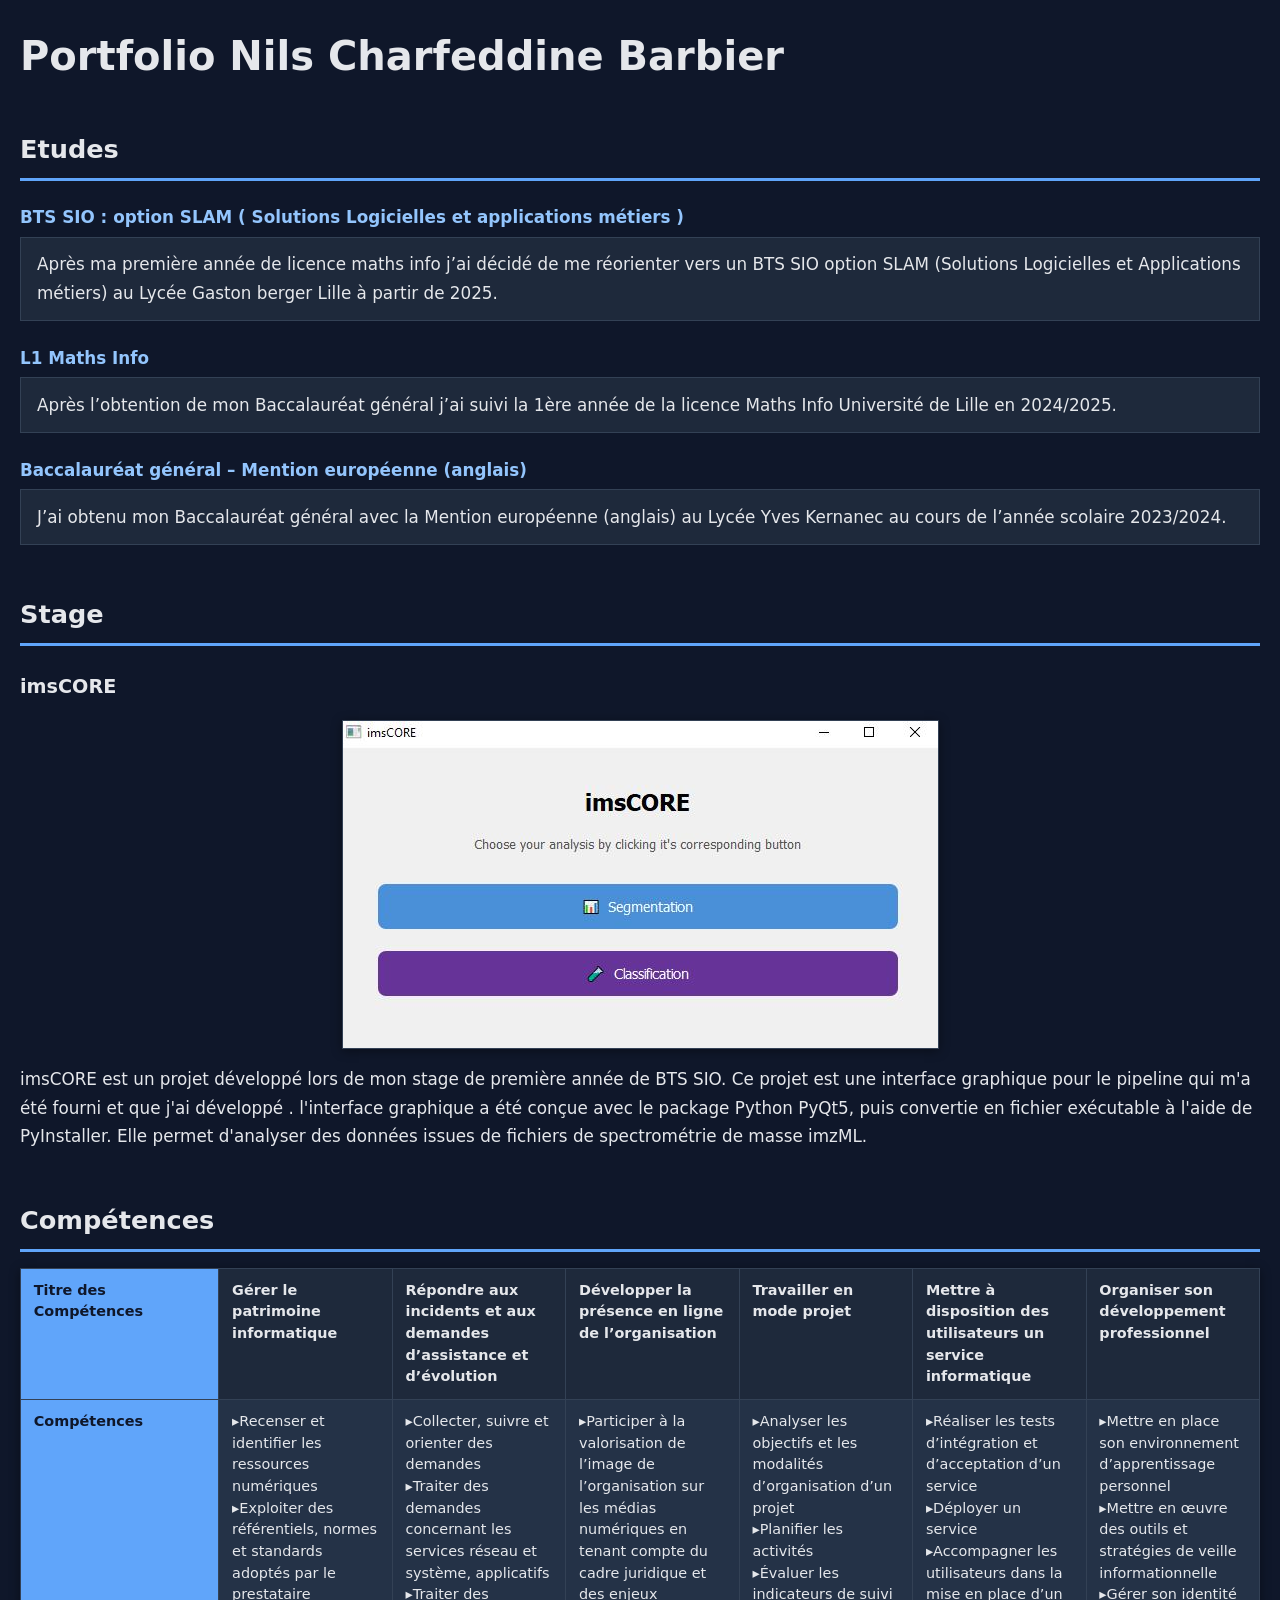
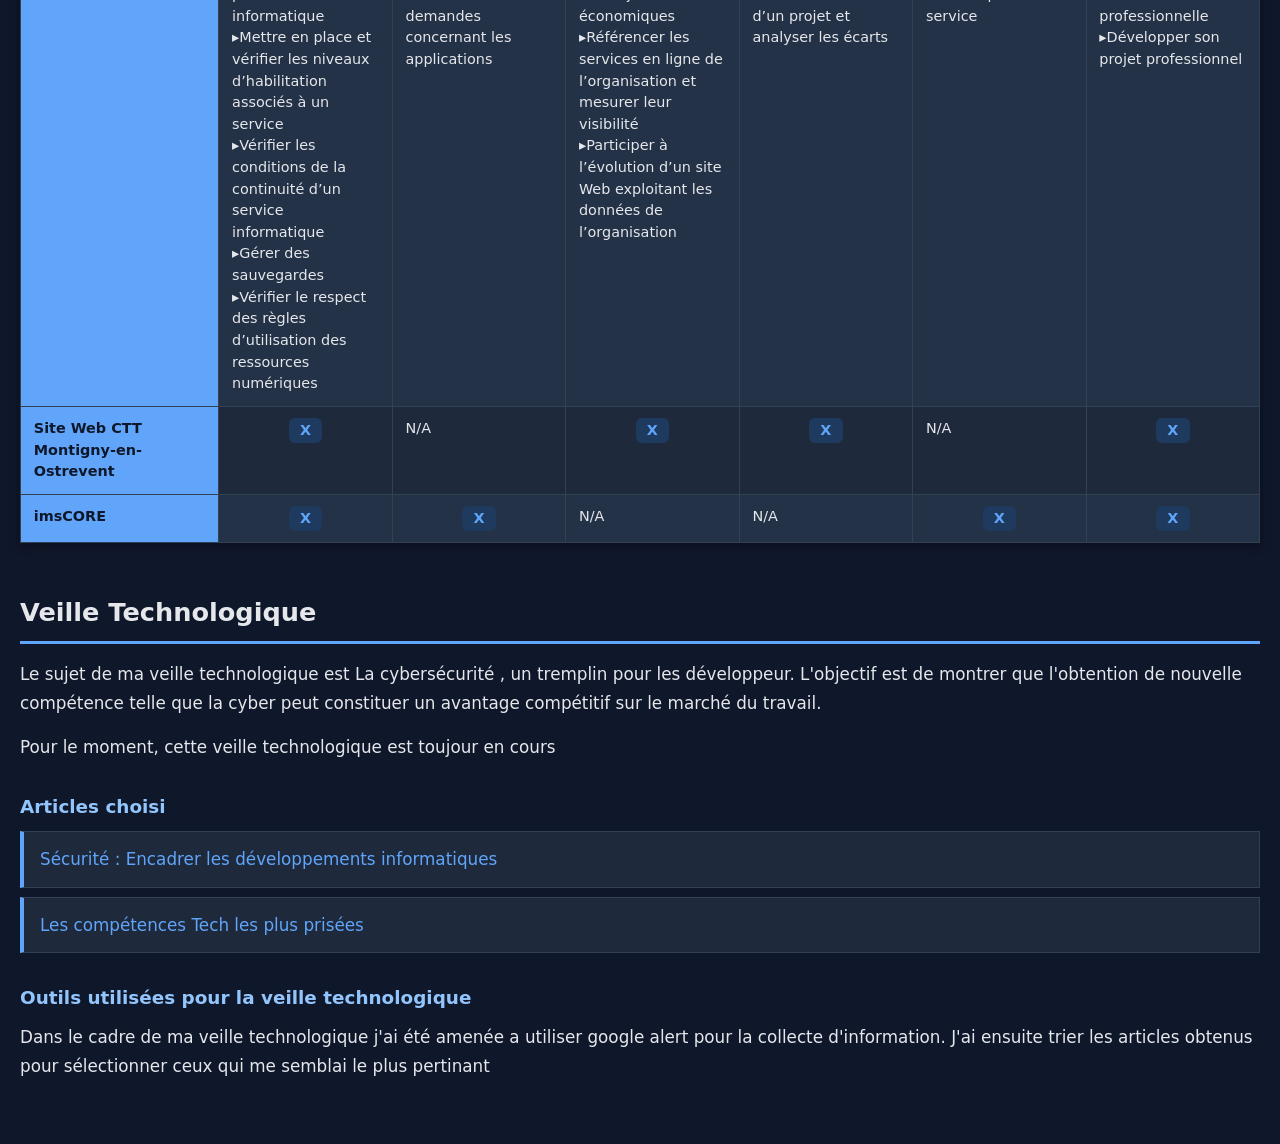
<file: index.html>
<!DOCTYPE html>
<html lang="fr">
<head>
    <meta charset="UTF-8">
    <title>Portfolio</title>
    <link href="./CSS/base.css" rel="stylesheet" />
    <link href="./CSS/accueil.css" rel="stylesheet" />
</head>
<body>
    <h1>Portfolio Nils Charfeddine Barbier</h1>
    
    <h2>Etudes</h2>
    <li>BTS SIO : option SLAM ( Solutions Logicielles et applications métiers )</li>
    <ul>Après ma première année de licence maths info j’ai décidé de me réorienter vers un BTS SIO option SLAM (Solutions Logicielles et Applications métiers) au Lycée Gaston berger Lille à partir de 2025.</ul>
    <li>L1 Maths Info</li>
    <ul>Après l’obtention de mon Baccalauréat général j’ai suivi la 1ère année de la licence Maths Info Université de Lille en 2024/2025.</ul>
    <li>Baccalauréat général – Mention européenne (anglais)</li>
    <ul>J’ai obtenu mon Baccalauréat général avec la Mention européenne (anglais) au Lycée Yves Kernanec au cours de l’année scolaire 2023/2024.</ul>


    <h2>Stage</h2>

    <h4>imsCORE</h4>
    <img src="./img/analysis_select.JPG">
    <p>imsCORE est un projet développé lors de mon stage de première année de BTS SIO. Ce projet est une interface graphique pour le pipeline qui m'a été fourni et que j'ai développé . l'interface graphique a été conçue avec le package Python PyQt5, puis convertie en fichier exécutable à l'aide de PyInstaller. Elle permet d'analyser des données issues de fichiers de spectrométrie de masse imzML.</p>



    <h2>Compétences</h2>

    <table>
    <tr>
        <th>Titre des Compétences</th>
        <td>Gérer le patrimoine informatique</td>
        <td>Répondre aux incidents et aux demandes d’assistance et d’évolution</td>
        <td>Développer la présence en ligne de l’organisation</td>
        <td>Travailler en mode projet</td>
        <td>Mettre à disposition des utilisateurs un service informatique</td>
        <td>Organiser son développement professionnel</td>
    </tr>
    <tr>
        <th>Compétences</th>
        <td>▸Recenser et identifier les ressources numériques
            ▸Exploiter des référentiels, normes et standards adoptés par le prestataire informatique
            ▸Mettre en place et vérifier les niveaux d’habilitation associés à un service
            ▸Vérifier les conditions de la continuité d’un service informatique
            ▸Gérer des sauvegardes
            ▸Vérifier le respect des règles d’utilisation des ressources numériques
        </td>
        <td>▸Collecter, suivre et orienter des demandes 
            ▸Traiter des demandes concernant les services réseau et système, applicatifs
            ▸Traiter des demandes concernant les applications
        </td>
        <td>▸Participer à la valorisation de l’image de l’organisation sur les médias numériques en tenant compte du cadre juridique et des enjeux économiques
            ▸Référencer les services en ligne de l’organisation et mesurer leur visibilité
            ▸Participer à l’évolution d’un site Web exploitant les données de l’organisation
        </td>
        <td>▸Analyser les objectifs et les modalités d’organisation d’un projet
            ▸Planifier les activités
            ▸Évaluer les indicateurs de suivi d’un projet et analyser les écarts
        </td>
        <td>▸Réaliser les tests d’intégration et d’acceptation d’un service
            ▸Déployer un service
            ▸Accompagner les utilisateurs dans la mise en place d’un service
        </td>
        <td>▸Mettre en place son environnement d’apprentissage personnel
            ▸Mettre en œuvre des outils et stratégies de veille informationnelle
            ▸Gérer son identité professionnelle
            ▸Développer son projet professionnel
        </td>
    </tr>
    <tr>
        <th>Site Web CTT Montigny-en-Ostrevent</th>
        <td><a href="./preuve_compétences.html">X</a></td>
        <td>N/A</td>
        <td><a href="./preuve_compétences.html">X</a></td>
        <td><a href="./preuve_compétences.html">X</a></td>
        <td>N/A</td>
        <td><a href="./preuve_compétences.html">X</a></td>
    </tr>
    <tr>
        <th>imsCORE</th>
        <td><a href="./preuve_compétences.html">X</a></td>
        <td><a href="./preuve_compétences.html">X</a></td></td>
        <td>N/A</td>
        <td>N/A</td>
        <td><a href="./preuve_compétences.html">X</a></td>
        <td><a href="./preuve_compétences.html">X</a></td>
    </tr>
    </table>

    <h2>Veille Technologique</h2>

    <p>Le sujet de ma veille technologique est La cybersécurité , un tremplin pour les développeur. L'objectif est de montrer que l'obtention de nouvelle compétence telle que la cyber peut constituer un avantage compétitif sur le marché du travail.</p>
    <p>Pour le moment, cette veille technologique est toujour en cours</p>
    
    <h3>Articles choisi</h3>

    <a href="https://www.cnil.fr/fr/securite-encadrer-les-developpements-informatiques">Sécurité : Encadrer les développements informatiques</a>

    <a href="https://www.ironhack.com/fr/blog/les-competences-technologiques-les-plus-prisees-en-2023">Les compétences Tech les plus prisées</a>

    <h3>Outils utilisées pour la veille technologique</h3>

    <p>Dans le cadre de ma veille technologique j'ai été amenée a utiliser google alert pour la collecte d'information. J'ai ensuite trier les articles obtenus pour sélectionner ceux qui me semblai le plus pertinant</p>
</body>
</html>
</file>
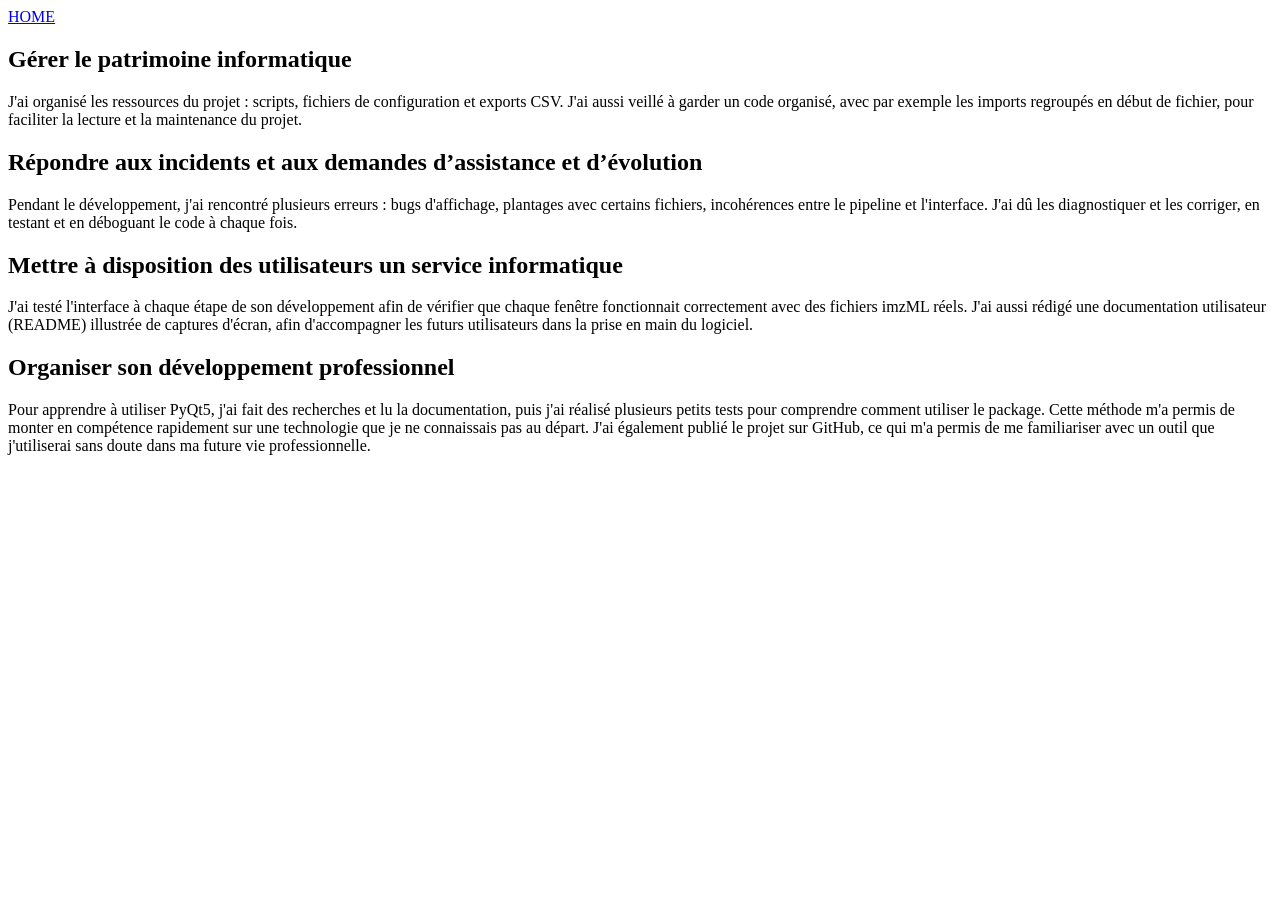
<file: imsCORE_preuve_compétences.html>
<!DOCTYPE html>
<html lang="en">
<head>
    <meta charset="UTF-8">
    <title>Compétences et preuves</title>
</head>
<body>
    <a href="./index.html">HOME</a>

    <h2>Gérer le patrimoine informatique</h2>

    <p>J'ai organisé les ressources du projet : scripts, fichiers de configuration et exports CSV. J'ai aussi veillé à garder un code organisé, avec par exemple les imports regroupés en début de fichier, pour faciliter la lecture et la maintenance du projet.</p>
    
    <h2>Répondre aux incidents et aux demandes d’assistance et d’évolution</h2>

    <p>Pendant le développement, j'ai rencontré plusieurs erreurs : bugs d'affichage, plantages avec certains fichiers, incohérences entre le pipeline et l'interface. J'ai dû les diagnostiquer et les corriger, en testant et en déboguant le code à chaque fois.</p>

    <h2>Mettre à disposition des utilisateurs un service informatique</h2>

    <p>J'ai testé l'interface à chaque étape de son développement afin de vérifier que chaque fenêtre fonctionnait correctement avec des fichiers imzML réels. J'ai aussi rédigé une documentation utilisateur (README) illustrée de captures d'écran, afin d'accompagner les futurs utilisateurs dans la prise en main du logiciel.</p>

    <h2>Organiser son développement professionnel</h2>

    <p>Pour apprendre à utiliser PyQt5, j'ai fait des recherches et lu la documentation, puis j'ai réalisé plusieurs petits tests pour comprendre comment utiliser le package. Cette méthode m'a permis de monter en compétence rapidement sur une technologie que je ne connaissais pas au départ. J'ai également publié le projet sur GitHub, ce qui m'a permis de me familiariser avec un outil que j'utiliserai sans doute dans ma future vie professionnelle.</p>


</body>
</html>
</file>
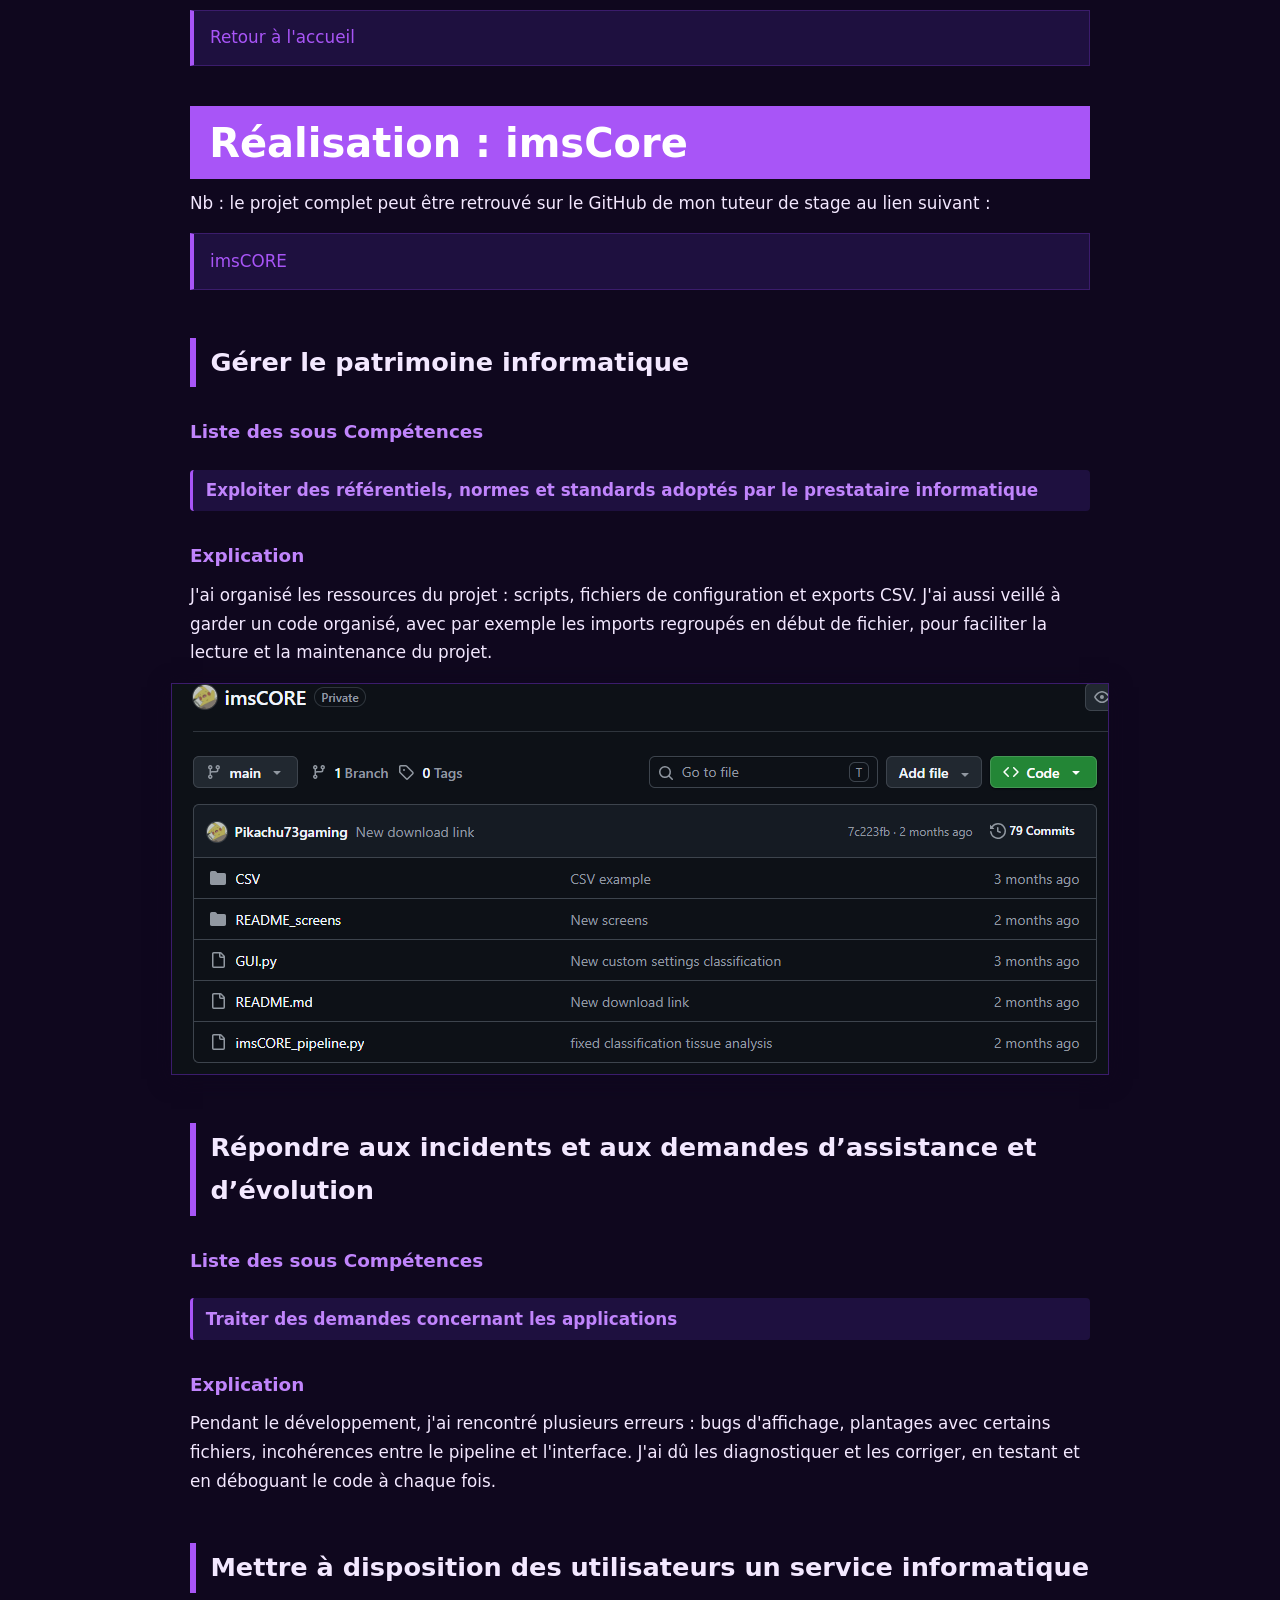
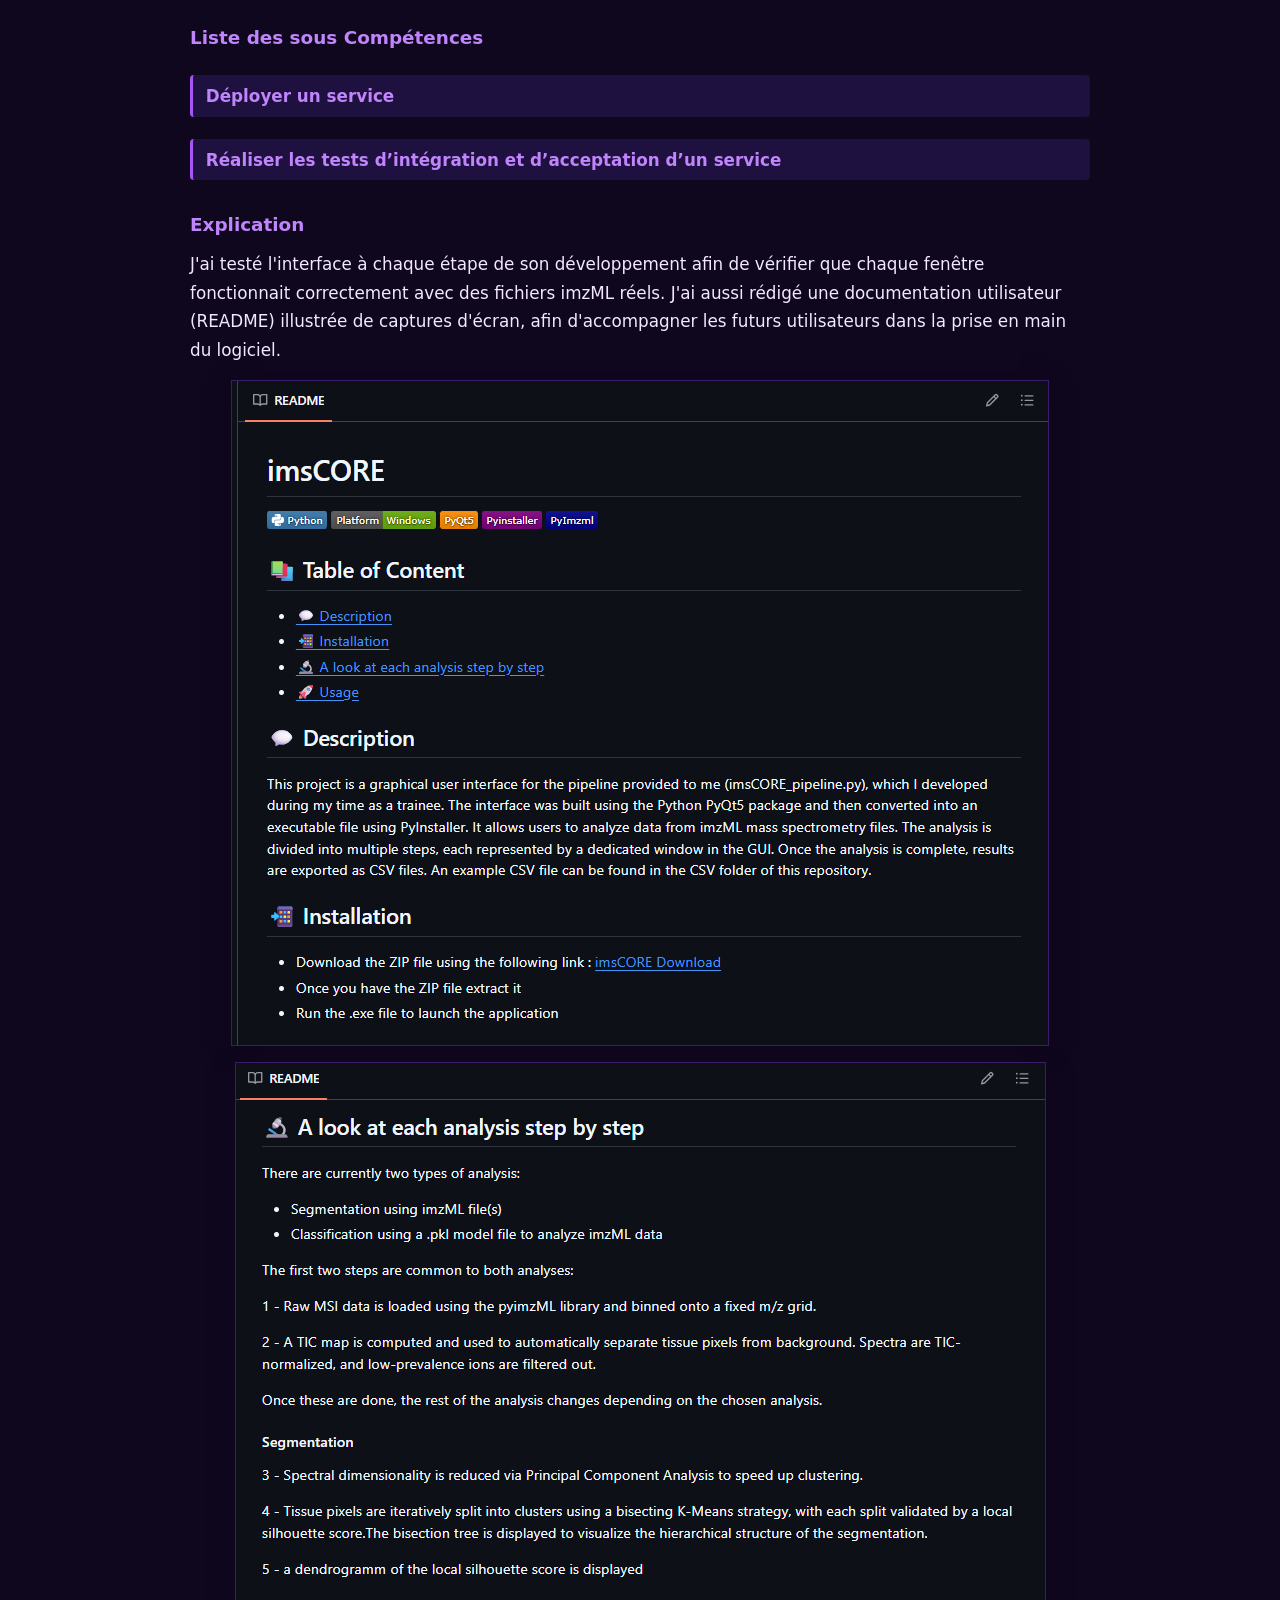
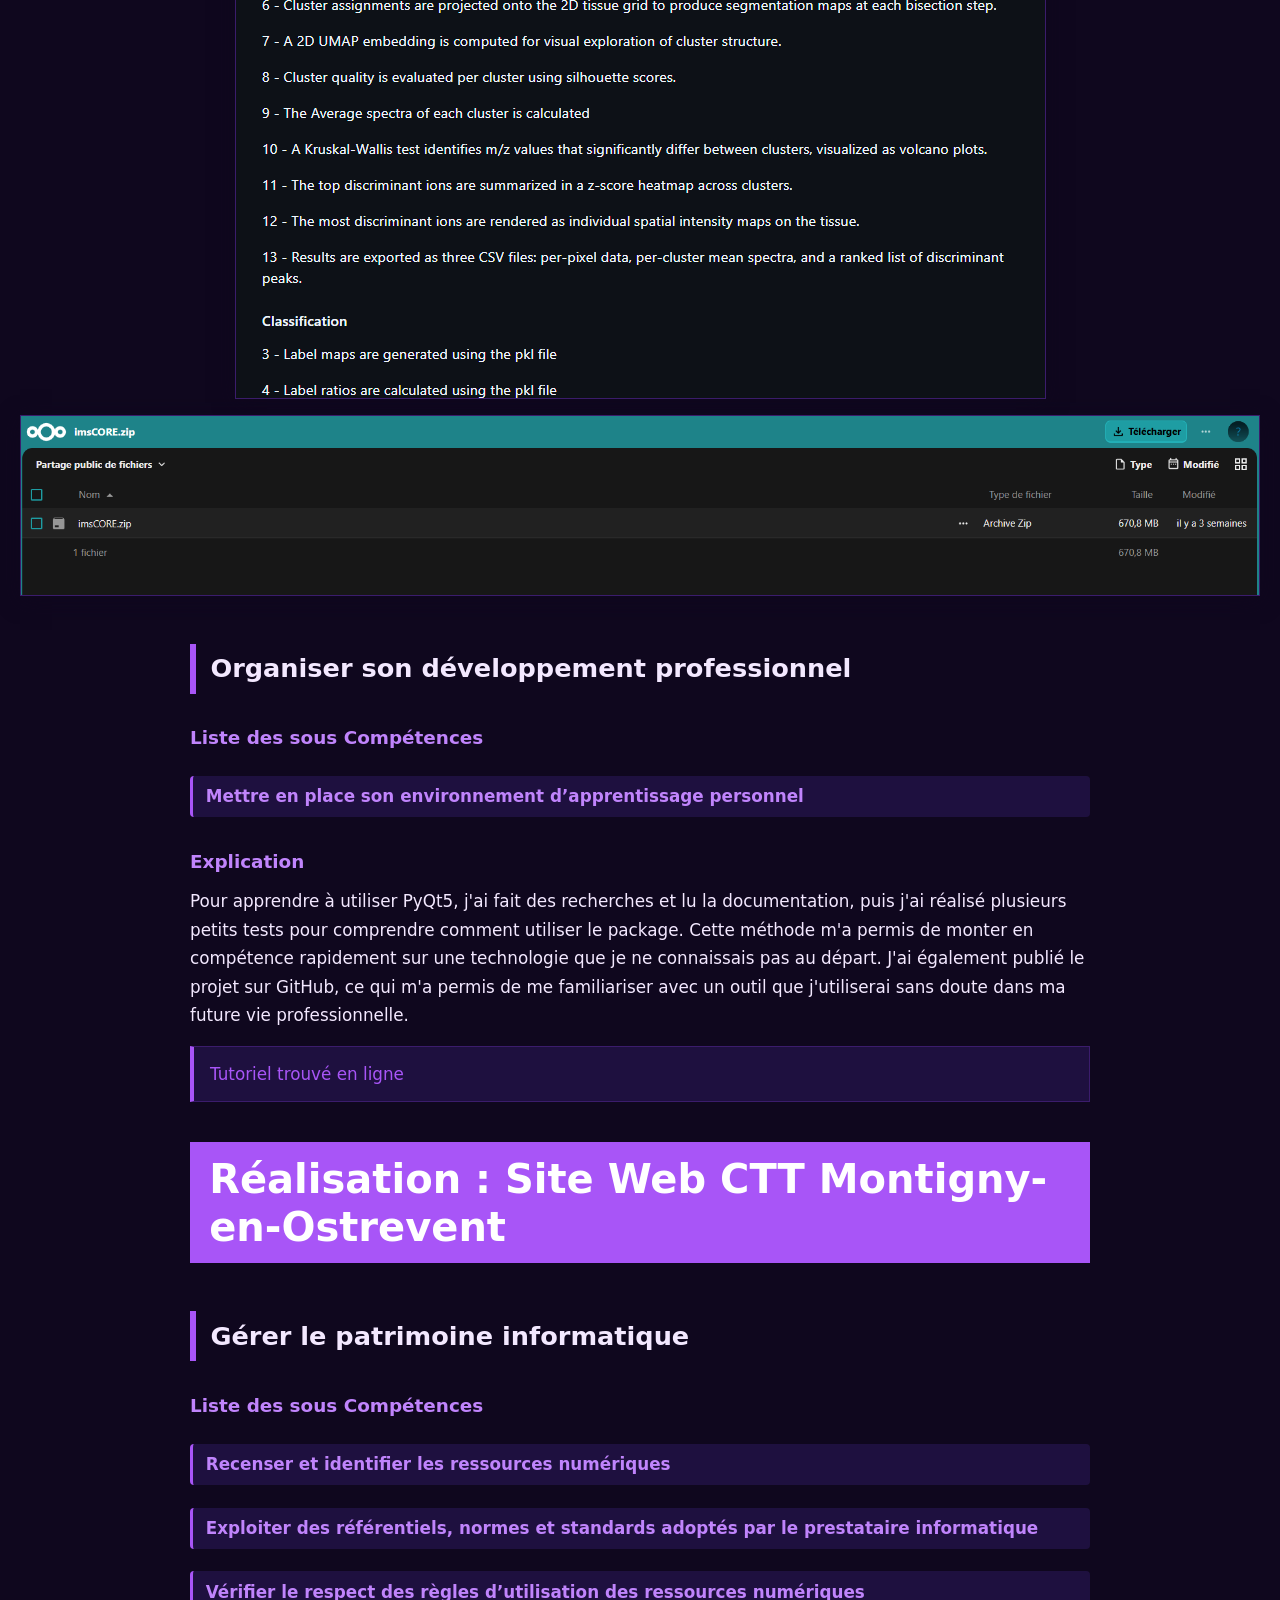
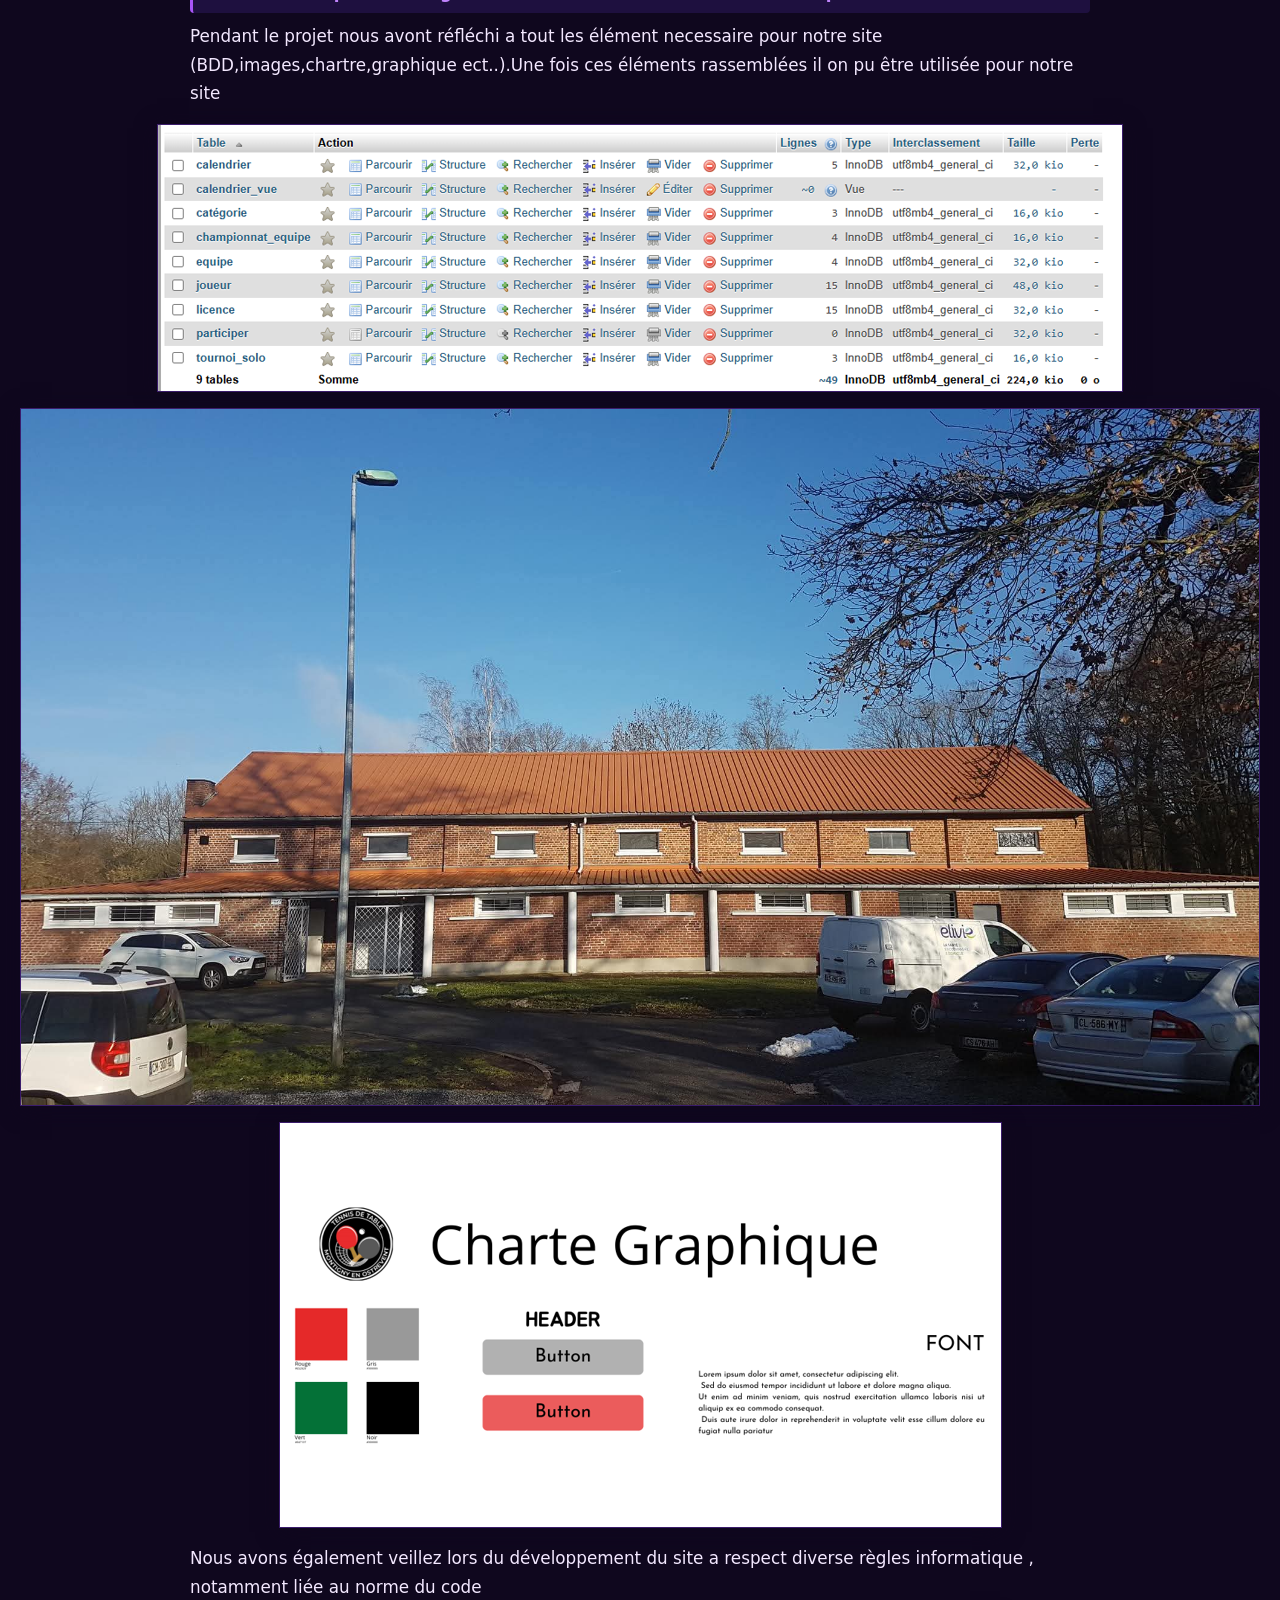
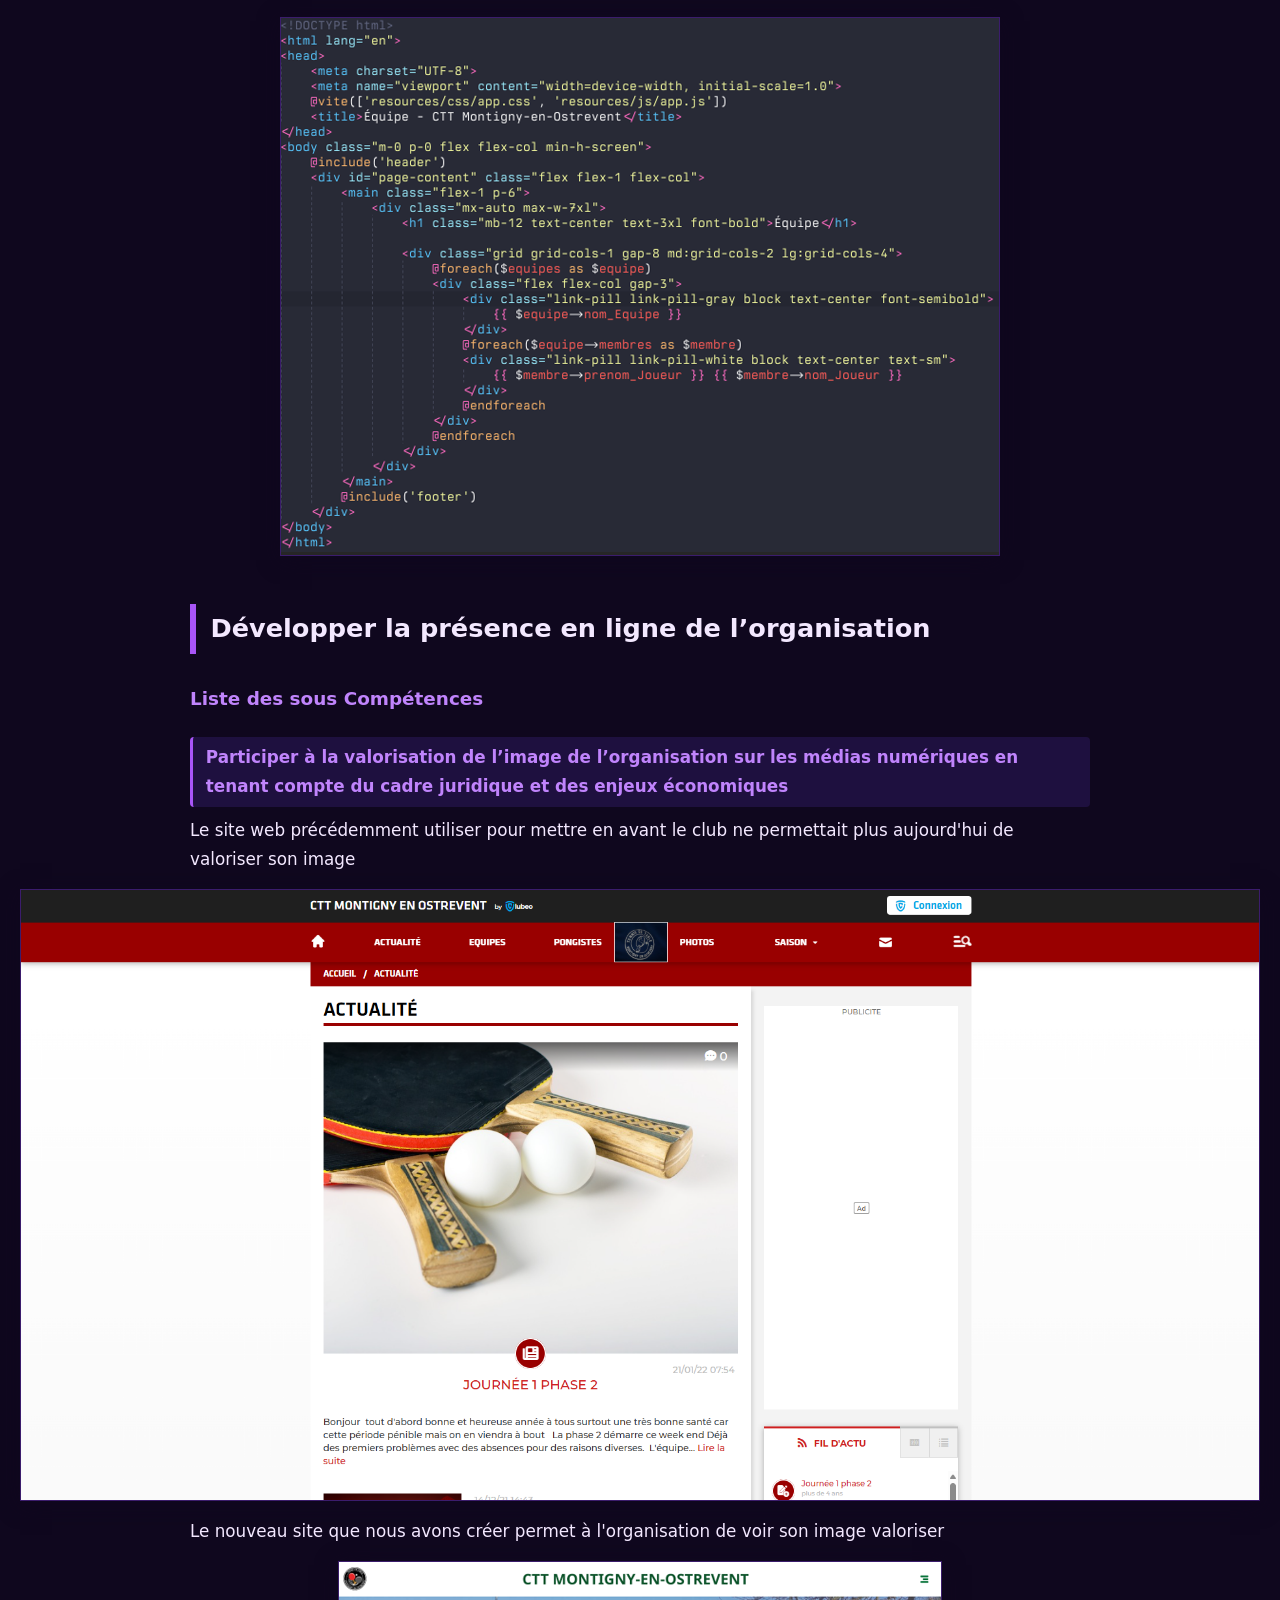
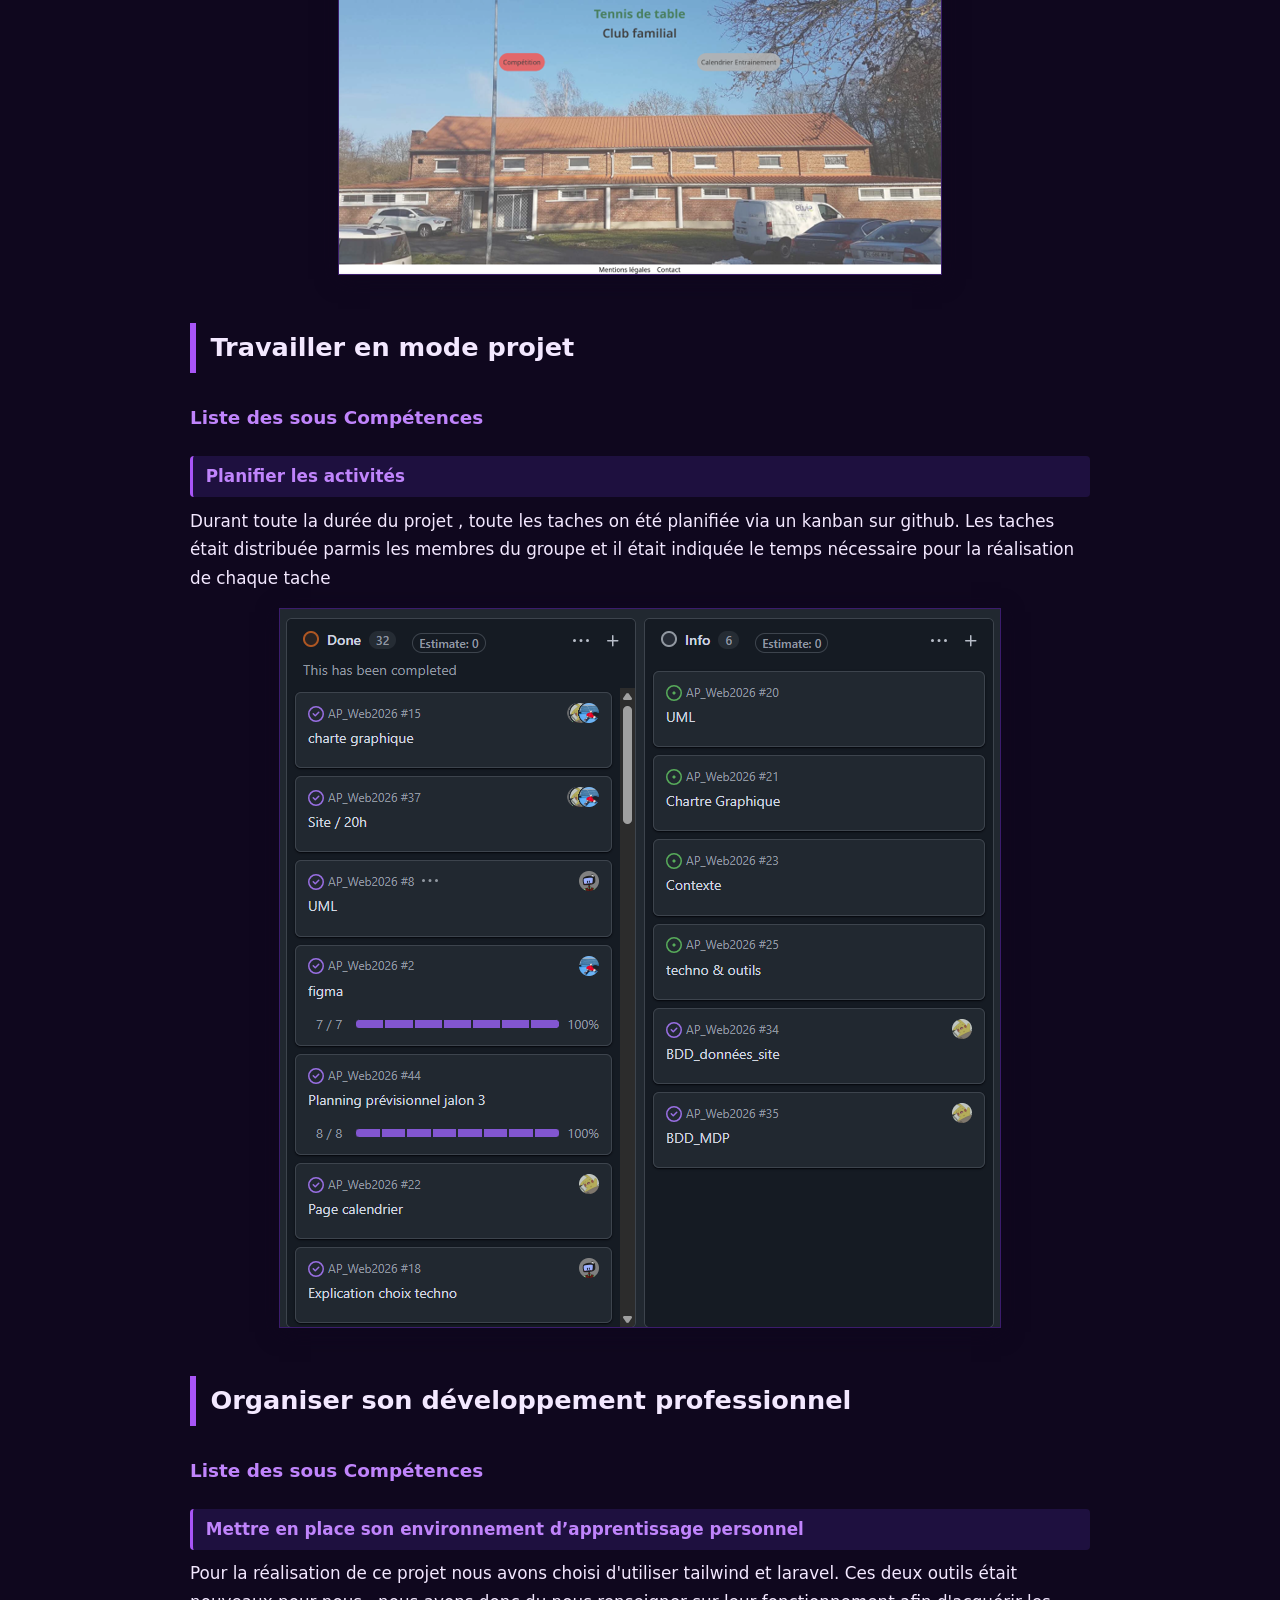
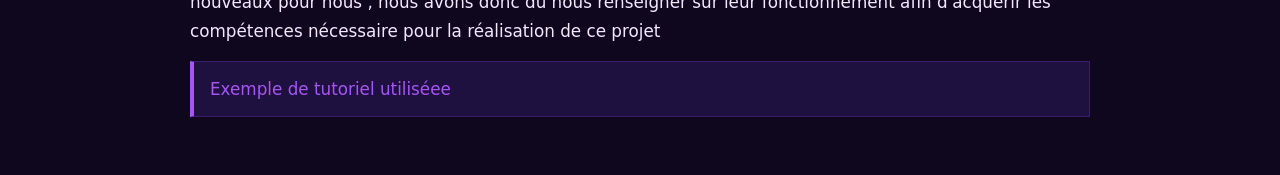
<file: preuve_compétences.html>
<!DOCTYPE html>
<html lang="en">
<head>
    <meta charset="UTF-8">
    <title>Compétences et preuves</title>
    <link href="./CSS/base.css" rel="stylesheet" />
    <link href="./CSS/preuves.css" rel="stylesheet" />
</head>
<body>
    <a href="./index.html">Retour à l'accueil</a>


    <h1>Réalisation : imsCore</h1>

    <p>Nb : le projet complet peut être retrouvé sur le GitHub de mon tuteur de stage au lien suivant :</p>

    <a href="https://github.com/yanisZirem/imsCORE">imsCORE</a>
    
    <h2>Gérer le patrimoine informatique</h2>

    <h3>Liste des sous Compétences</h3>

    <li>Exploiter des référentiels, normes et standards adoptés par le prestataire informatique</li>

    <h3>Explication</h3>

    <p>J'ai organisé les ressources du projet : scripts, fichiers de configuration et exports CSV. J'ai aussi veillé à garder un code organisé, avec par exemple les imports regroupés en début de fichier, pour faciliter la lecture et la maintenance du projet.</p>

    <img src="./img/ims_core_patrimoine_informatique.png">
    
    <h2>Répondre aux incidents et aux demandes d’assistance et d’évolution</h2>

    <h3>Liste des sous Compétences</h3>

    <li>Traiter des demandes concernant les applications</li>

    <h3>Explication</h3>

    <p>Pendant le développement, j'ai rencontré plusieurs erreurs : bugs d'affichage, plantages avec certains fichiers, incohérences entre le pipeline et l'interface. J'ai dû les diagnostiquer et les corriger, en testant et en déboguant le code à chaque fois.</p>

    <h2>Mettre à disposition des utilisateurs un service informatique</h2>

    <h3>Liste des sous Compétences</h3>

    <li>Déployer un service</li>
    <li>Réaliser les tests d’intégration et d’acceptation d’un service</li>

    <h3>Explication</h3>

    <p>J'ai testé l'interface à chaque étape de son développement afin de vérifier que chaque fenêtre fonctionnait correctement avec des fichiers imzML réels. J'ai aussi rédigé une documentation utilisateur (README) illustrée de captures d'écran, afin d'accompagner les futurs utilisateurs dans la prise en main du logiciel.</p>

    <img src="./img/imsCORE_mise_disposition_utilisateur_1.png">
    <img src="./img/imsCORE_mise_disposition_utilisateur_2.png">
    <img src="./img/imsCORE_mise_disposition_utilisateur_3.png">
    
    <h2>Organiser son développement professionnel</h2>

    <h3>Liste des sous Compétences</h3>

    <li>Mettre en place son environnement d’apprentissage personnel</li>

    <h3>Explication</h3>

    <p>Pour apprendre à utiliser PyQt5, j'ai fait des recherches et lu la documentation, puis j'ai réalisé plusieurs petits tests pour comprendre comment utiliser le package. Cette méthode m'a permis de monter en compétence rapidement sur une technologie que je ne connaissais pas au départ. J'ai également publié le projet sur GitHub, ce qui m'a permis de me familiariser avec un outil que j'utiliserai sans doute dans ma future vie professionnelle.</p>

    <a href="./doc/tutoriel_pyqt5.pdf">Tutoriel trouvé en ligne</a>
    
    <h1>Réalisation : Site Web CTT Montigny-en-Ostrevent</h1>

    <h2>Gérer le patrimoine informatique</h2>

    <h3>Liste des sous Compétences</h3>

    <li>Recenser et identifier les ressources numériques </li>
    <li>Exploiter des référentiels, normes et standards adoptés par le prestataire informatique</li>
    <li>Vérifier le respect des règles d’utilisation des ressources numériques</li>


    <p>Pendant le projet nous avont réfléchi a tout les élément necessaire pour notre site (BDD,images,chartre,graphique ect..).Une fois ces éléments rassemblées il on pu être utilisée pour notre site</p>

    <img src="./img/CTT_bdd.png">
    <img src="./img/CTT_site_background.jpg">
    <img src="./img/CTT_chartre_graphique_normes_standard_prestataire.png">
    
    <p>Nous avons également veillez lors du développement du site a respect diverse règles informatique , notamment liée au norme du code </p>

    <img src="./img/CTT_code_exemple.png">

    
    
    
    <h2>Développer la présence en ligne de l’organisation</h2>

    <h3>Liste des sous Compétences</h3>

    <li>Participer à la valorisation de l’image de l’organisation sur les médias numériques en tenant compte du cadre juridique et des enjeux économiques</li>

    <p>Le site web précédemment utiliser pour mettre en avant le club ne permettait plus aujourd'hui de valoriser son image</p>

    <img src="./img/CTT_site_avant.png">

    <p>Le nouveau site que nous avons créer permet à l'organisation de voir son image valoriser</p>

    <img src="./img/CTT_apres.png">

    <h2>Travailler en mode projet</h2>

    <h3>Liste des sous Compétences</h3>
    
    <li>Planifier les activités</li>

    <p>Durant toute la durée du projet , toute les taches on été planifiée via un kanban sur github. Les taches était distribuée parmis les membres du groupe et il était indiquée le temps nécessaire pour la réalisation de chaque tache</p>

    <img src="./img/CTT_planing_mode_projet.png">

    <h2>Organiser son développement professionnel</h2>

    <h3>Liste des sous Compétences</h3>

    <li>Mettre en place son environnement d’apprentissage personnel</li>

    <p>Pour la réalisation de ce projet nous avons choisi d'utiliser tailwind et laravel. Ces deux outils était nouveaux pour nous , nous avons donc du nous renseigner sur leur fonctionnement afin d'acquérir les compétences nécessaire pour la réalisation de ce projet</p>

    <a href="https://laravel.com/learn/getting-started-with-laravel/what-are-we-building">Exemple de tutoriel utiliséee</a>
</body>
</html>
</file>
<file: CSS/base.css>
/* CSS pour la gestion des éléments communs au pages */

* {
    box-sizing: border-box;
}

html {
    scroll-behavior: smooth;   
    scroll-padding-top: 4.5rem;    
}

body {
    margin: 0;
    padding: 0 1.25rem 3rem;
    font-family: system-ui, -apple-system, "Segoe UI", Roboto, Arial, sans-serif;
    font-size: 1.05rem;
    line-height: 1.7;
    color: var(--couleur-texte);
    background: var(--couleur-fond);
}

body > * {
    max-width: var(--largeur-max);
    margin-left: auto;
    margin-right: auto;
}

h1 {
    margin-top: 2rem;
    margin-bottom: 0.5rem;
    font-size: clamp(1.7rem, 5vw, 2.5rem);
    line-height: 1.2;
}

h2 {
    margin-top: 3rem;
    margin-bottom: 1rem;
    padding-bottom: 0.4rem;
    font-size: 1.6rem;
    border-bottom: 3px solid var(--couleur-principale);
}

h3 {
    margin-top: 1.8rem;
    margin-bottom: 0.4rem;
    font-size: 1.15rem;
    color: var(--couleur-principale-fonce);
}

h4 {
    margin-bottom: 0.4rem;
    font-size: 1.2rem;
}

p {
    margin-block: 0.6rem 1rem;
}

nav {
    position: sticky;
    top: 0;
    z-index: 10;
    display: flex;
    flex-wrap: wrap;
    gap: 0.4rem;
    max-width: none;
    margin: 0 -1.25rem;
    padding: 0.7rem 1.25rem;
    background: var(--couleur-carte);
    border-bottom: 1px solid var(--couleur-bordure);
    box-shadow: var(--ombre);
}

nav a {
    padding: 0.3rem 0.8rem;
    border-radius: 999px;
    font-size: 0.95rem;
    font-weight: 600;
    text-decoration: none;
    color: var(--couleur-texte);
}

nav a:hover,
nav a:focus-visible {
    background: var(--couleur-principale);
    color: var(--texte-sur-principale);
}

a {
    color: var(--couleur-principale);
    text-underline-offset: 3px;
}

a:hover {
    color: var(--couleur-principale-fonce);
}

.retour {
    display: block;
    width: fit-content;
    margin-inline: max(0px, calc((100% - var(--largeur-max)) / 2));
    margin-top: 1.2rem;
    padding: 0.5rem 1rem;
    border-radius: var(--rayon);
    background: var(--couleur-principale);
    color: var(--texte-sur-principale);
    font-weight: 600;
    text-decoration: none;
}

.retour:hover {
    background: var(--couleur-principale-fonce);
    color: var(--texte-sur-principale);
}

.liens a,
body > a:not(.retour) {
    display: block;
    margin-block: 0.6rem;
    padding: 0.8rem 1rem;
    background: var(--couleur-carte);
    border: 1px solid var(--couleur-bordure);
    border-left: 4px solid var(--couleur-principale);
    border-radius: var(--rayon);
    text-decoration: none;
}

.liens a:hover,
body > a:not(.retour):hover {
    box-shadow: var(--ombre);
}

body > li {
    list-style: none;
    margin-top: 1.4rem;
    font-weight: 700;
    color: var(--couleur-principale-fonce);
}

body > ul {
    margin: 0.2rem auto 0.6rem;
    padding: 0.8rem 1rem;
    list-style: none;
    background: var(--couleur-carte);
    border: 1px solid var(--couleur-bordure);
    border-radius: var(--rayon);
}

li {
    margin-block: 0.3rem;
}

img {
    display: block;
    max-width: 100%;
    height: auto;
    margin-block: 1rem;
    border: 1px solid var(--couleur-bordure);
    border-radius: var(--rayon);
    box-shadow: var(--ombre);
    background: var(--couleur-carte);
}

.tableau-defilant {
    max-width: none;
    margin: 1rem -1.25rem;
    padding: 0 1.25rem;
    overflow-x: auto;
    -webkit-overflow-scrolling: touch;
}

table {
    min-width: 1100px;
    border-collapse: collapse;
    background: var(--couleur-carte);
    box-shadow: var(--ombre);
    font-size: 0.9rem;
    line-height: 1.5;
}

th,
td {
    padding: 0.7rem 0.8rem;
    border: 1px solid var(--couleur-bordure);
    vertical-align: top;
    text-align: left;
}

td {
    width: 14%;
    white-space: pre-line;
}

th {
    background: var(--couleur-principale);
    color: var(--texte-sur-principale);
    font-weight: 600;
}

th:first-child {
    position: sticky;
    left: 0;
    z-index: 1;
    min-width: 130px;
}

tr:first-child td {
    font-weight: 600;
}

tr:nth-child(even) td {
    background: var(--ligne-alternee);
}

td:has(> a) {
    text-align: center;
    white-space: normal;
}

td a {
    display: inline-block;
    padding: 0.1rem 0.7rem;
    border-radius: 6px;
    background: var(--badge);
    font-weight: 700;
    text-decoration: none;
}

td a:hover {
    background: var(--couleur-principale);
    color: var(--texte-sur-principale);
}

@media (max-width: 600px) {
    body {
        font-size: 1rem;
        padding: 0 1rem 2rem;
    }

    nav {
        margin: 0 -1rem;
        padding: 0.6rem 1rem;
    }

    .tableau-defilant {
        margin: 1rem -1rem;
        padding: 0 1rem;
    }

    h2 {
        font-size: 1.35rem;
    }
}

a:focus-visible {
    outline: 3px solid var(--couleur-principale);
    outline-offset: 2px;
}

@media (prefers-reduced-motion: reduce) {
    html {
        scroll-behavior: auto;
    }
}
</file>
<file: CSS/accueil.css>
/* CSS page d'accueil*/

:root {
    --couleur-fond: #0f172a;
    --couleur-carte: #1e293b;
    --couleur-texte: #e5e7eb;
    --couleur-principale: #60a5fa;
    --couleur-principale-fonce: #93c5fd;
    --couleur-bordure: #334155;
    --ligne-alternee: #243247;
    --badge: #1e3a5f;
    --texte-sur-principale: #0f172a;
    --ombre: 0 2px 10px rgba(0, 0, 0, 0.4);
}
</file>
<file: CSS/preuves.css>
/* CSS page preuves */

:root {
    --couleur-fond: #0f071e;
    --couleur-carte: #1e103f;
    --couleur-texte: #f3e8ff;
    --couleur-principale: #a855f7;
    --couleur-principale-fonce: #c084fc;
    --couleur-bordure: #3b1c6c;
    --ligne-alternee: #281452;
    --badge: #581c87;
    --texte-sur-principale: #ffffff;
    --ombre: 0 4px 20px rgba(15, 7, 30, 0.7); 
    --largeur-max: 900px;
}

h1 {
    margin-top: 2.5rem;
    padding: 0.8rem 1.2rem;
    border-radius: var(--rayon);
    background: var(--couleur-principale);
    color: var(--texte-sur-principale);
}

h2 {
    padding: 0.2rem 0 0.2rem 0.9rem;
    border-bottom: none;
    border-left: 6px solid var(--couleur-principale);
}

li {
    padding: 0.4rem 0.8rem;
    background: var(--couleur-carte);
    border-left: 3px solid var(--couleur-principale);
    border-radius: 4px;
    list-style: none;
}
</file>
